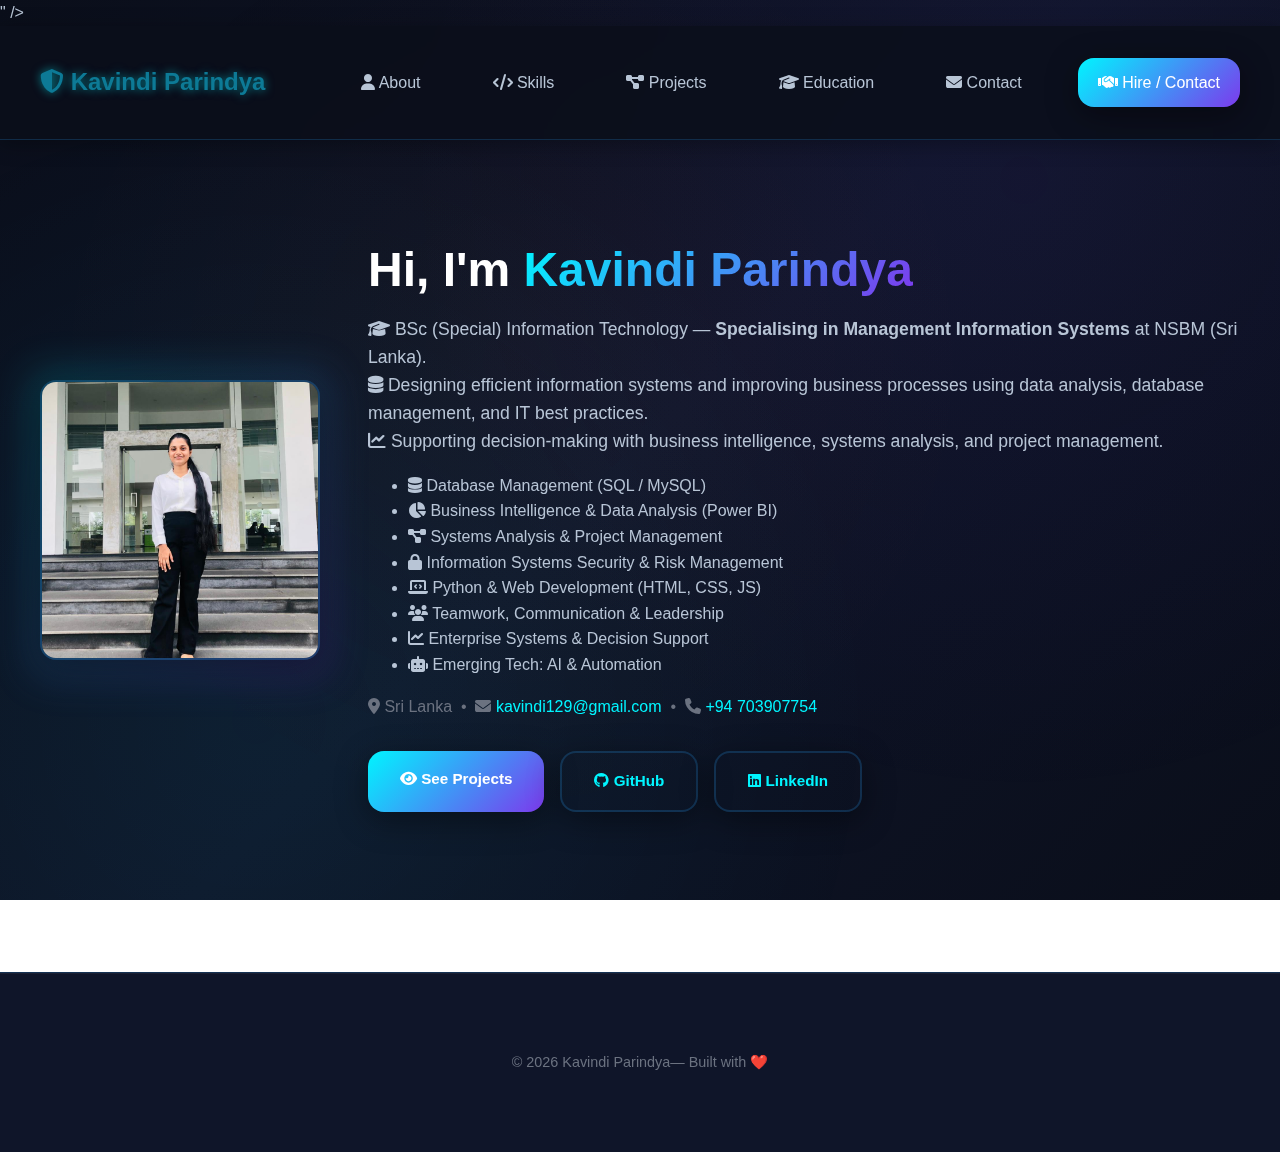
<file: index.html>
<!doctype html>
<html lang="en">
<head>
  <meta charset="utf-8" />
  <meta name="viewport" content="width=device-width,initial-scale=1" />
  <title>Kavindi Parindya</title>
  <meta name="description" content="Kavindi Parindya—  MIS undergraduate at NSBM focusing on database management, business intelligence, systems analysis, project management, and information systems security. Explore projects in Power BI dashboards, enterprise solutions, and data-driven decision making." />
" />
  <link rel="stylesheet" href="styles.css" />
  <link rel="icon" href="data:;base64,iVBORw0KGgo=">

  <!-- Open Graph / Twitter -->
  <meta property="og:title" content="Kavindi Parindya — & MIS Undergraduate | Data, Systems & Business Technology Portfolio">
  <meta property="og:description" content="Secure Share • Voice-Authenticated Login • Exam Proctoring Concept • Firebase • Kotlin • Offensive/Defensive Security">
  <meta property="og:type" content="website">
  <meta property="og:image" content="about.jpg">
  <meta name="twitter:card" content="summary_large_image">

  <!-- Font Awesome -->
  <link rel="preconnect" href="https://cdnjs.cloudflare.com" crossorigin>
  <link rel="stylesheet" href="https://cdnjs.cloudflare.com/ajax/libs/font-awesome/6.5.1/css/all.min.css">

  <!-- JSON-LD: Person -->
  <script type="application/ld+json">
  {
    "@context":"https://schema.org",
    "@type":"Person",
    "name":"Kavindi Parindya",
    "jobTitle":"MIS Student & Data, Systems & Business Technology Portfolio ",
    "email":"mailt:kavindi129@gmail.com",
    "telephone":"+94703907754",
    "image":"about.jpg",
    "alumniOf":{"@type":"CollegeOrUniversity","name":"NSBM Green Univercity"},
    "knowsAbout":["Management Information Systems","Database Management","Business Intelligence","Data Analysis","Systems Analysis & Design","Project Management"],
    "url":""
  }
  </script>
</head>
<body>
 

  <header class="site-header" role="banner">
    <div class="container header-inner">
      <a class="logo" href="#home" aria-label="Go to home">
        <i class="fas fa-shield-alt" aria-hidden="true"></i> <span>Kavindi Parindya</span>
      </a>

      <nav class="nav" id="nav" role="navigation" aria-label="Primary">
  <a href="about.html"><i class="fas fa-user" aria-hidden="true"></i> About</a>
  <a href="skills.html"><i class="fas fa-code" aria-hidden="true"></i> Skills</a>
  <a href="projects.html"><i class="fas fa-project-diagram" aria-hidden="true"></i> Projects</a>
  <a href="education.html"><i class="fas fa-graduation-cap" aria-hidden="true"></i> Education</a>
  <a href="contact.html"><i class="fas fa-envelope" aria-hidden="true"></i> Contact</a>
  <a class="cta" href="contact.html"><i class="fas fa-handshake" aria-hidden="true"></i> Hire / Contact</a>
      </nav>

      <button id="navToggle" class="nav-toggle" aria-label="Toggle navigation" aria-controls="nav" aria-expanded="false">☰</button>
    </div>
  </header>

  <main id="main">
    <!-- HERO -->
    <section id="home" class="hero">
      <div class="container hero-grid">
        <div class="hero-card">
          <img src="about.jpg" alt="Portrait of Kavindi Parindya" class="avatar" />
        </div>
        <div class="hero-copy">
          <h1>Hi, I'm <span class="accent">Kavindi Parindya</span></h1>
          <p class="lead">
            <p class="lead">
  <i class="fas fa-graduation-cap" aria-hidden="true"></i>
  BSc (Special) Information Technology — <strong>Specialising in Management Information Systems</strong> at NSBM (Sri Lanka).<br>
  <i class="fas fa-database" aria-hidden="true"></i>
  Designing efficient information systems and improving business processes using data analysis, database management, and IT best practices.<br>
  <i class="fas fa-chart-line" aria-hidden="true"></i>
  Supporting decision-making with business intelligence, systems analysis, and project management.
</p>


        <ul class="quick-stats" aria-label="Highlights">
  <li><i class="fas fa-database"></i> Database Management (SQL / MySQL)</li>
  <li><i class="fas fa-chart-pie"></i> Business Intelligence & Data Analysis (Power BI)</li>
  <li><i class="fas fa-project-diagram"></i> Systems Analysis & Project Management</li>
  <li><i class="fas fa-lock"></i> Information Systems Security & Risk Management</li>
  <li><i class="fas fa-laptop-code"></i> Python & Web Development (HTML, CSS, JS)</li>
  <li><i class="fas fa-users"></i> Teamwork, Communication & Leadership</li>
  <li><i class="fas fa-chart-line"></i> Enterprise Systems & Decision Support</li>
  <li><i class="fas fa-robot"></i> Emerging Tech: AI & Automation</li>
</ul>



          <p class="meta">
            <i class="fas fa-location-dot"></i> Sri Lanka
            &nbsp;•&nbsp; <i class="fas fa-envelope"></i> <a href="mailto:kavindi129@gmail.com">kavindi129@gmail.com</a>
            &nbsp;•&nbsp; <i class="fas fa-phone"></i> <a href="tel:+94703907754">+94 703907754</a>
          </p>

          <div class="hero-actions">
            <a class="btn" href="projects.html"><i class="fas fa-eye"></i> See Projects</a>
            <a class="btn ghost" href="https://github.com/kavindi129-ops" target="_blank" rel="noopener"><i class="fab fa-github"></i> GitHub</a>
            <a class="btn ghost" href="https://www.linkedin.com/in/kavindi-parindya-63988b34b/" target="_blank" rel="noopener"><i class="fab fa-linkedin"></i> LinkedIn</a>
          </div>
        </div>
      </div>
    </section>

   
  </main>

  <footer class="site-footer" role="contentinfo">
    <div class="container">
      <p>© <span id="year"></span> Kavindi Parindya— Built with ❤️</p>
    </div>
  </footer>

  <script>
    // Year
    document.getElementById('year').textContent = new Date().getFullYear();

    // Mobile nav toggle (accessible)
    const navToggle = document.getElementById('navToggle');
    const nav = document.getElementById('nav');
    navToggle.addEventListener('click', () => {
      const expanded = navToggle.getAttribute('aria-expanded') === 'true';
      navToggle.setAttribute('aria-expanded', String(!expanded));
      nav.classList.toggle('open');
    });

    // Smooth scroll for anchor links (optional)
    document.querySelectorAll('a[href^="#"]').forEach(a => {
      a.addEventListener('click', e => {
        const id = a.getAttribute('href');
        if (id.length > 1) {
          e.preventDefault();
          document.querySelector(id).scrollIntoView({ behavior: 'smooth', block: 'start' });
        }
      });
    });
  </script>
</body>
</html>
</file>
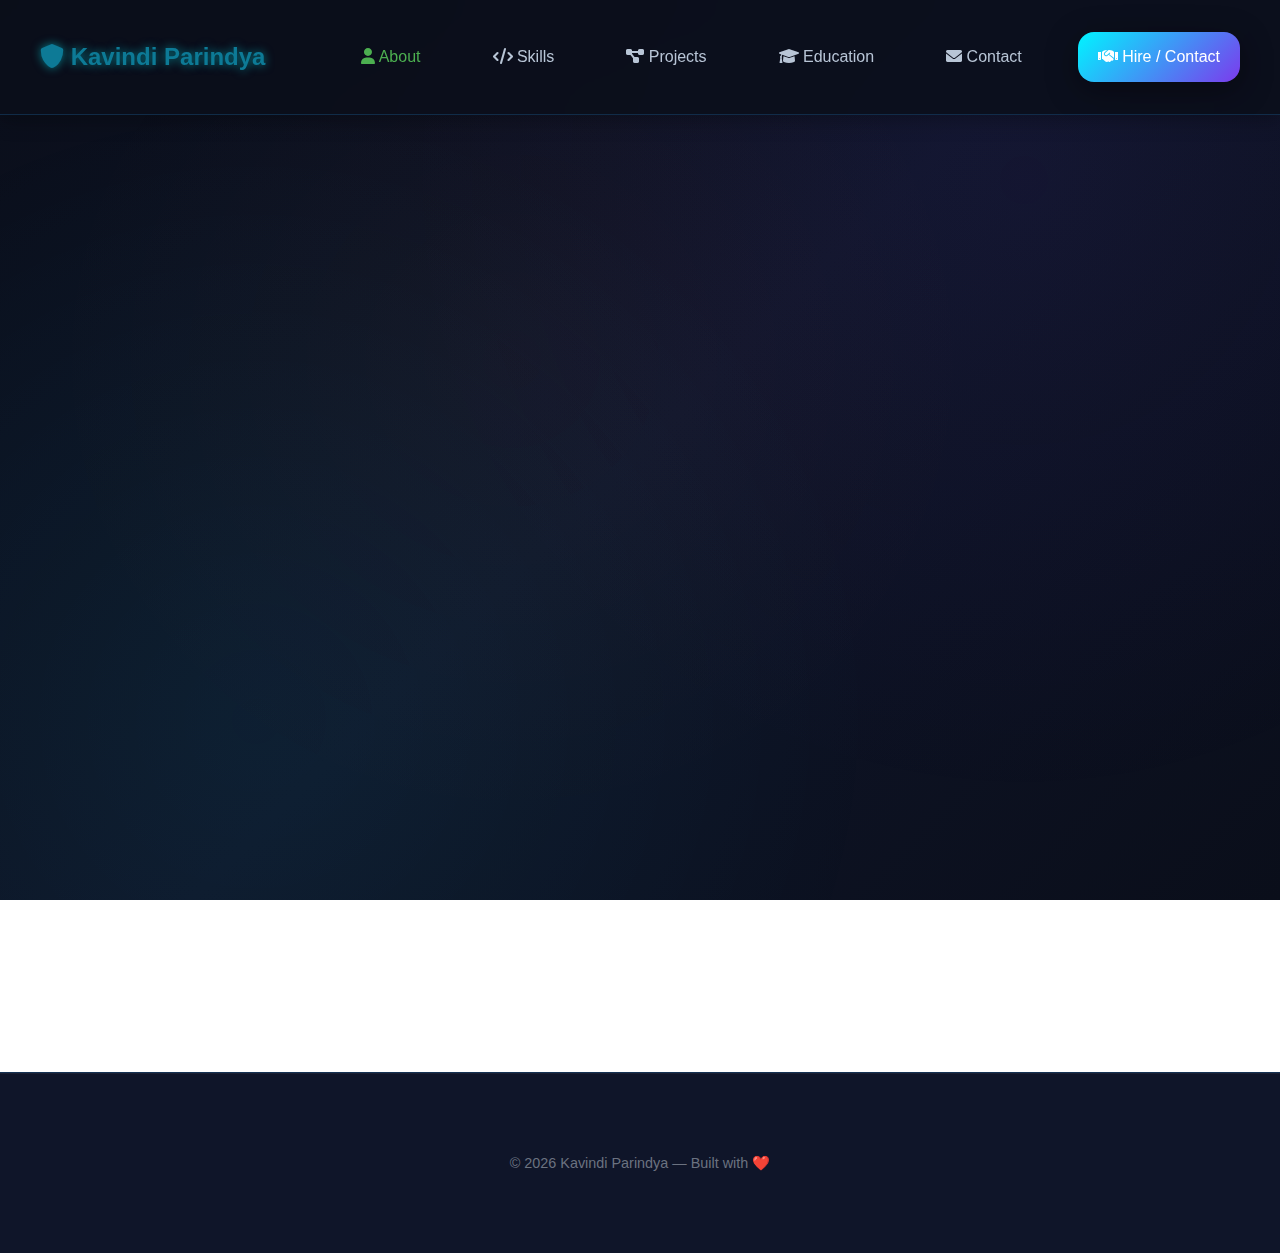
<file: about.html>
<!doctype html>
<html lang="en">
<head>
  <meta charset="utf-8" />
  <meta name="viewport" content="width=device-width,initial-scale=1" />
  <title>About - Kavindi Parindya</title>
  <meta name="description" content="About —Kavindi Parindya  | MIS Undergraduate | Data, Systems & Business Technology" />
  <link rel="stylesheet" href="styles.css" />
  <link rel="icon" href="data:;base64,iVBORw0KGgo=">
  <!-- Font Awesome for icons -->
  <link rel="stylesheet" href="https://cdnjs.cloudflare.com/ajax/libs/font-awesome/6.0.0/css/all.min.css" />
</head>
<body>
  <header class="site-header">
    <div class="container header-inner">
      <a class="logo" href="index.html"><i class="fas fa-shield-alt"></i> Kavindi Parindya</a>
      <nav class="nav" id="nav">
        <a href="about.html" class="active"><i class="fas fa-user"></i> About</a>
        <a href="skills.html"><i class="fas fa-code"></i> Skills</a>
        <a href="projects.html"><i class="fas fa-project-diagram"></i> Projects</a>
        <a href="education.html"><i class="fas fa-graduation-cap"></i> Education</a>
        <a href="contact.html"><i class="fas fa-envelope"></i> Contact</a>
        <a class="cta" href="contact.html"><i class="fas fa-handshake"></i> Hire / Contact</a>
      </nav>
      <button id="navToggle" class="nav-toggle" aria-label="Toggle navigation">☰</button>
    </div>
  </header>

  <main>
    <section id="about" class="section container about-section">
      <div class="about-portfolio-card">
        <div class="about-portfolio-image">
          <img src="about.jpg" alt="Kavindi Parindya" class="avatar" />
        </div>
        <div class="about-portfolio-info">
          <h1><i class="fas fa-user-shield accent"></i> <span class="accent">Kavindi Parindya</span></h1>
          <h2 class="subtitle">MIS Udergrauate</h2>
          <ul class="about-highlights">
            <li><i class="fas fa-graduation-cap"></i> BSc (Special) Managment information systems@ NSBM Green Univercity</li>
            <li><i class="fas fa-database"></i> Database Management & SQL</li>
            <li><i class="fas fa-chart-line"></i> Data Analysis & Business Intelligence</li>
            <li><i class="fas fa-network-wired"></i> Information Systems Security & Networking</li>
            <li><i class="fas fa-project-diagram"></i> Systems Analysis & Project Management</li>
            <li><i class="fas fa-users"></i> Teamwork, Leadership & Communication</li>
          </ul>
          <div class="about-description">
            <p>
               "A dedicated and detail-oriented person with strong technical knowledge and a positive attitude toward teamwork"
            </p>
            <p>
              <strong>Let's connect:</strong> <a href="mailto:kavindi129@gmail.com" class="accent"><i class="fas fa-envelope"></i> Email</a> &nbsp;|&nbsp; <a href="contact.html" class="btn-primary"><i class="fas fa-handshake"></i> Get In Touch</a>
            </p>
          </div>
        </div>
      </div>
    </section>
  </main>

  <footer class="site-footer">
    <div class="container">
      <p>© <span id="year"></span> Kavindi Parindya — Built with ❤️</p>
    </div>
  </footer>

  <script src="script.js"></script>
</body>
</html>
</file>
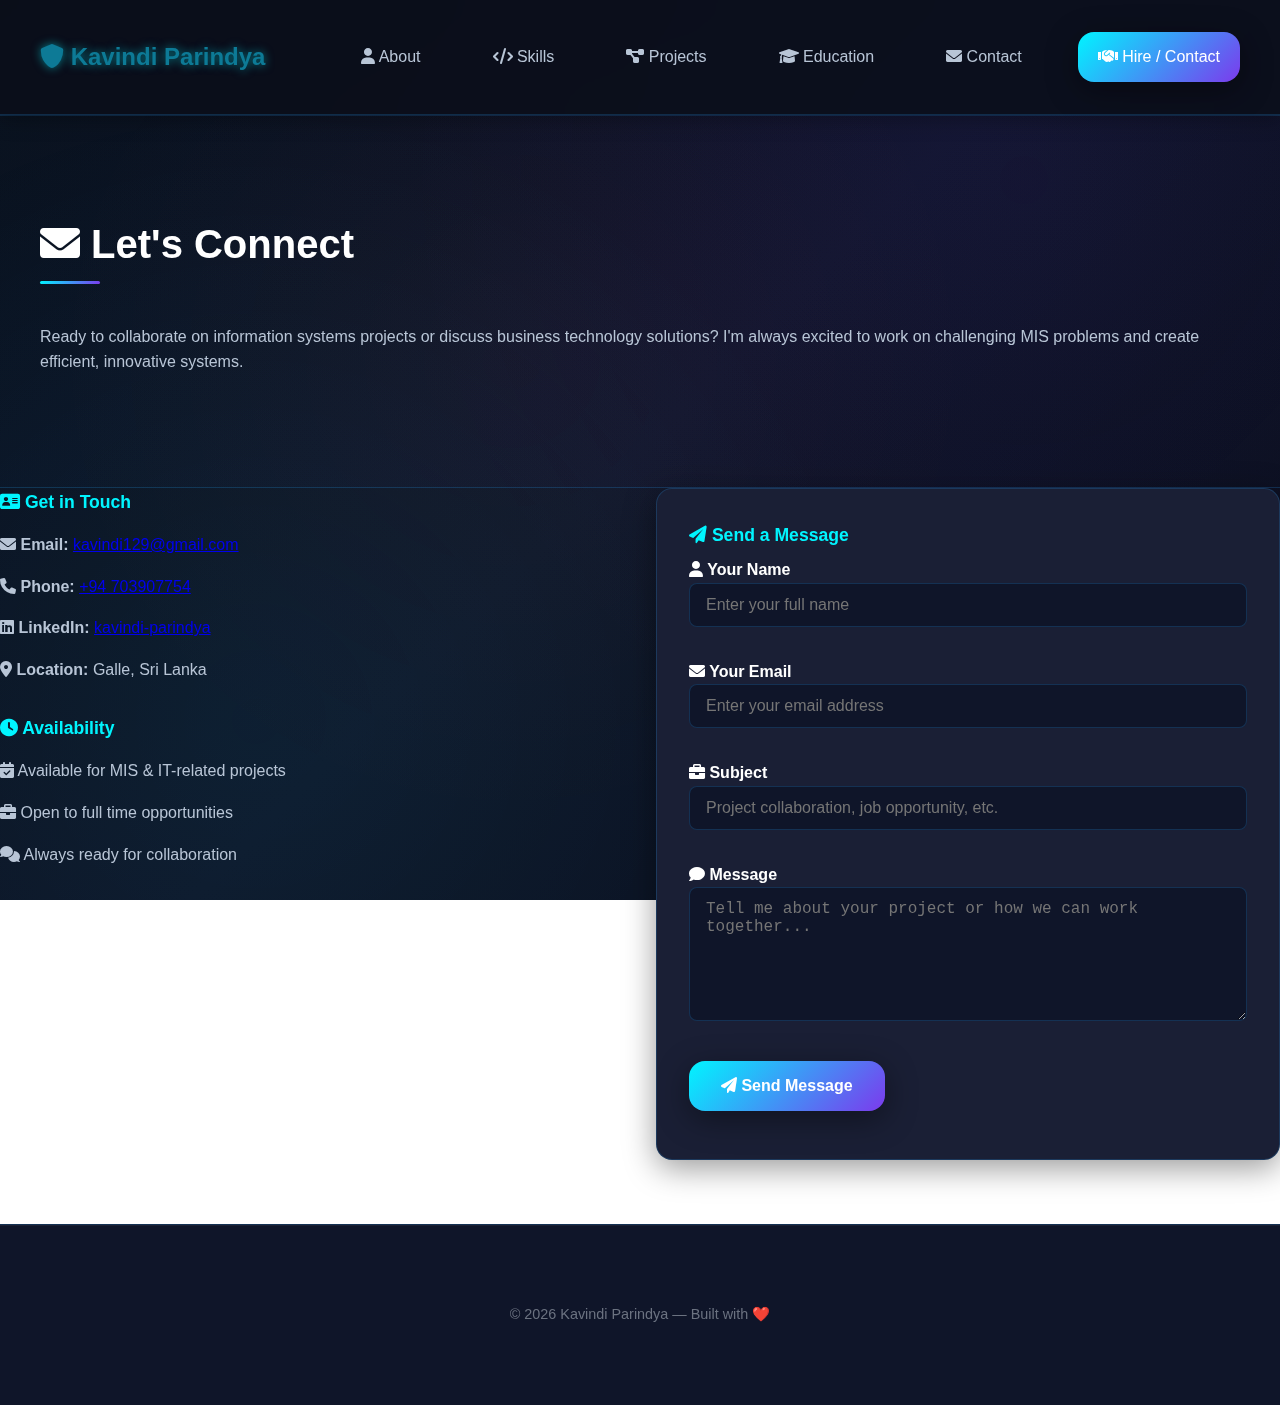
<file: contact.html>
<!doctype html>
<html lang="en">
<head>
  <meta charset="utf-8" />
  <meta name="viewport" content="width=device-width,initial-scale=1" />
  <title>Contact - Kavindi Parindya</title>
  <meta name="description" content="Contact —  Kavindi Parindya | MIS Undergraduate | Data, Systems & Business Technology" />
  <link rel="stylesheet" href="styles.css" />
  <link rel="icon" href="data:;base64,iVBORw0KGgo=">
  <!-- Font Awesome for icons -->
  <link rel="stylesheet" href="https://cdnjs.cloudflare.com/ajax/libs/font-awesome/6.0.0/css/all.min.css">
</head>
<body>
  <header class="site-header">
    <div class="container header-inner">
      <a class="logo" href="index.html"><i class="fas fa-shield-alt"></i> Kavindi Parindya</a>
      <nav class="nav" id="nav">
        <a href="about.html"><i class="fas fa-user"></i> About</a>
        <a href="skills.html"><i class="fas fa-code"></i> Skills</a>
        <a href="projects.html"><i class="fas fa-project-diagram"></i> Projects</a>
        <a href="education.html"><i class="fas fa-graduation-cap"></i> Education</a>
        <a href="contact.html"><i class="fas fa-envelope"></i> Contact</a>
        <a class="cta" href="contact.html"><i class="fas fa-handshake"></i> Hire / Contact</a>
      </nav>

      <button id="navToggle" class="nav-toggle" aria-label="Toggle navigation">☰</button>
    </div>
  </header>

  <main>
    <!-- CONTACT -->
    <section id="contact" class="section alt">
  <div class="container">
    <h2><i class="fas fa-envelope"></i> Let's Connect</h2>
    <p>Ready to collaborate on information systems projects or discuss business technology solutions? I'm always excited to work on challenging MIS problems and create efficient, innovative systems.</p>
  </div>
</section>

     <div class="contact-grid">
          <div class="contact-card">
            <h4><i class="fas fa-address-card"></i> Get in Touch</h4>
            <p><i class="fas fa-envelope"></i> <strong>Email:</strong> <a href="mailto:kavindi129@gmail.com">kavindi129@gmail.com</a></p>
            <p><i class="fas fa-phone"></i> <strong>Phone:</strong> <a href="tel:+94703907754">+94 703907754</a></p>
            <p><i class="fab fa-linkedin"></i> <strong>LinkedIn:</strong> <a href="https://www.linkedin.com/in/kavindi-parindya-63988b34b/" target="_blank">kavindi-parindya</a></p>
            <p><i class="fas fa-map-marker-alt"></i> <strong>Location:</strong> Galle, Sri Lanka</p>
            

            
            <div style="margin-top: 2rem;">
              <h4><i class="fas fa-clock"></i> Availability</h4>
              <p><i class="fas fa-calendar-check"></i> Available for MIS & IT-related projects</p>
              <p><i class="fas fa-briefcase"></i> Open to full time opportunities</p>
              <p><i class="fas fa-comments"></i> Always ready for collaboration</p>
            </div>
          </div>

          <form id="contactForm" class="contact-form" onsubmit="return handleForm(event)">
            <h4><i class="fas fa-paper-plane"></i> Send a Message</h4>
            <label>
              <i class="fas fa-user"></i> Your Name
              <input type="text" name="name" placeholder="Enter your full name" required />
            </label>
            <label>
              <i class="fas fa-envelope"></i> Your Email
              <input type="email" name="email" placeholder="Enter your email address" required />
            </label>
            <label>
              <i class="fas fa-briefcase"></i> Subject
              <input type="text" name="subject" placeholder="Project collaboration, job opportunity, etc." />
            </label>
            <label>
              <i class="fas fa-comment"></i> Message
              <textarea name="message" rows="6" placeholder="Tell me about your project or how we can work together..." required></textarea>
            </label>
            <button class="btn" type="submit">
              <i class="fas fa-paper-plane"></i> Send Message
            </button>
            <p class="form-note" id="formNote" aria-live="polite"></p>
          </form>
        </div>
      </div>
    </section>
  </main>

  <footer class="site-footer">
    <div class="container">
      <p>© <span id="year"></span> Kavindi Parindya — Built with ❤️</p>
    </div>
  </footer>

  <script src="script.js"></script>
</body>
</html>
</file>
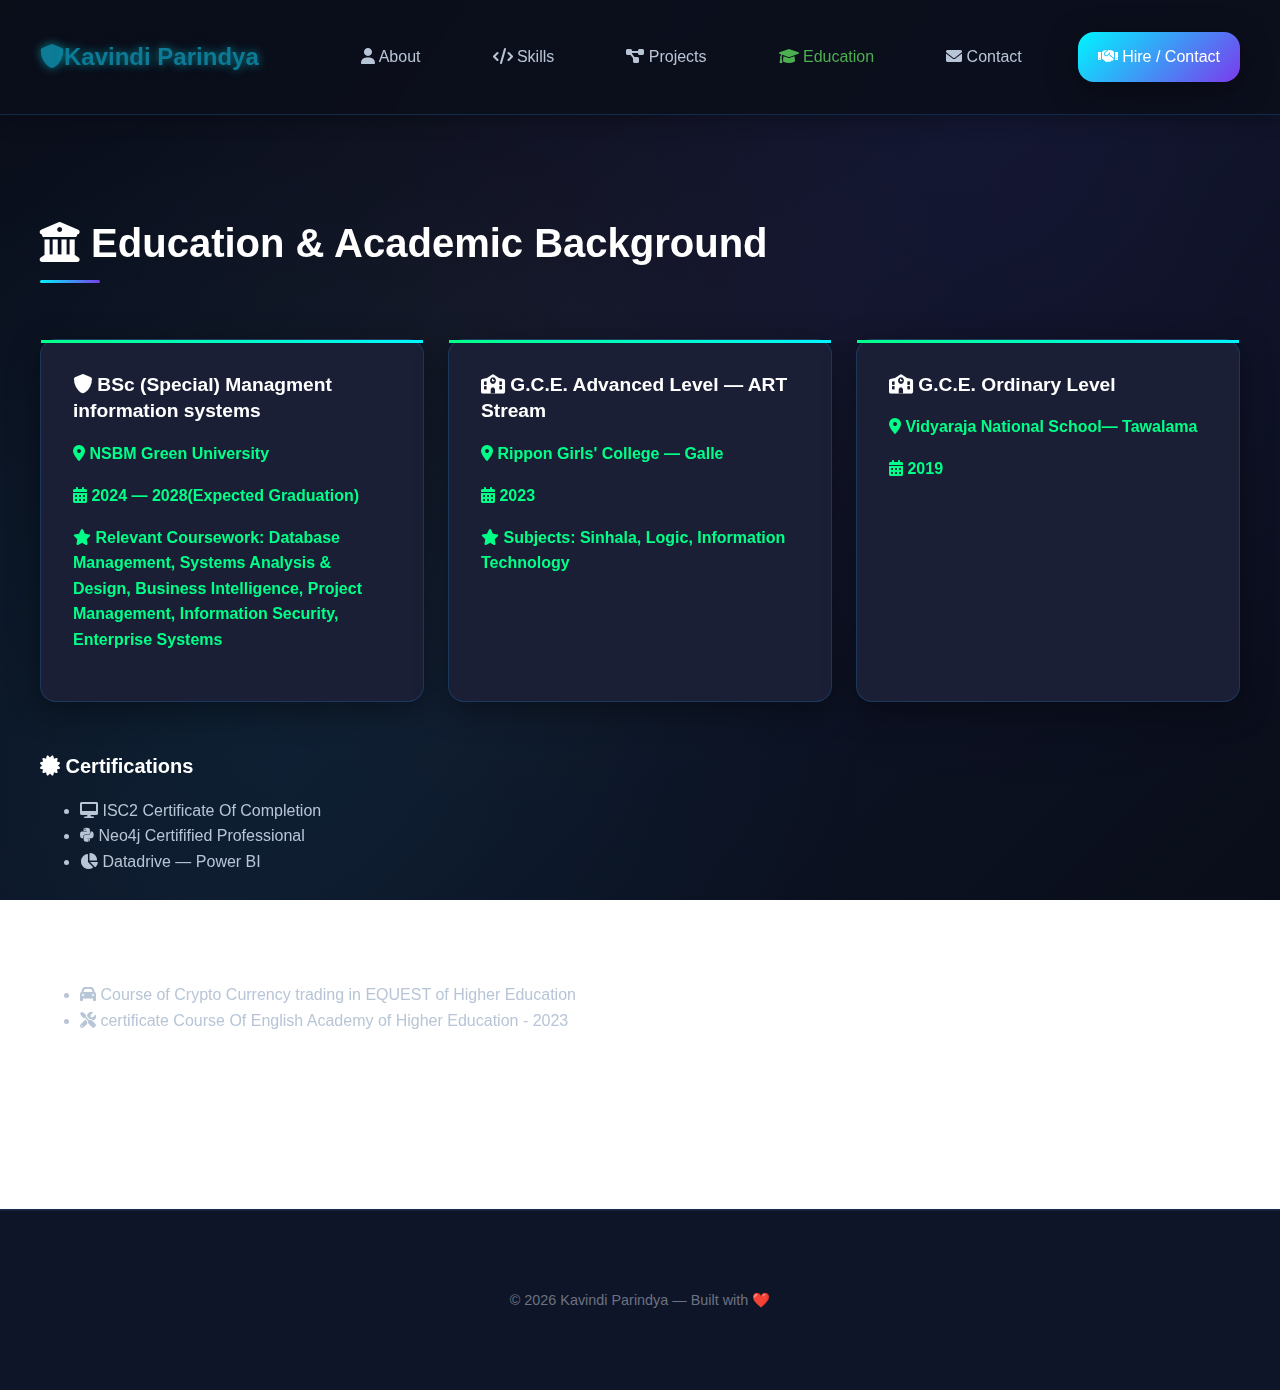
<file: education.html>
<!doctype html>
<html lang="en">
<head>
  <meta charset="utf-8" />
  <meta name="viewport" content="width=device-width,initial-scale=1" />
  <title>Education - Kavindi Parindya </title>
  <meta name="description" content="Education — Kavindi Parindya | MIS Undergraduate | Data, Systems & Business Technology" />
  <link rel="stylesheet" href="styles.css" />
  <link rel="icon" href="data:;base64,iVBORw0KGgo=">
  <!-- Font Awesome for icons -->
  <link rel="stylesheet" href="https://cdnjs.cloudflare.com/ajax/libs/font-awesome/6.0.0/css/all.min.css">
</head>
<body>
  <header class="site-header">
    <div class="container header-inner">
      <a class="logo" href="index.html"><i class="fas fa-shield-alt"></i>Kavindi Parindya </a>
      <nav class="nav" id="nav">
        <a href="about.html"><i class="fas fa-user"></i> About</a>
        <a href="skills.html"><i class="fas fa-code"></i> Skills</a>
        <a href="projects.html"><i class="fas fa-project-diagram"></i> Projects</a>
        <a href="education.html" class="active"><i class="fas fa-graduation-cap"></i> Education</a>
        <a href="contact.html"><i class="fas fa-envelope"></i> Contact</a>
        <a class="cta" href="contact.html"><i class="fas fa-handshake"></i> Hire / Contact</a>
      </nav>
      <button id="navToggle" class="nav-toggle" aria-label="Toggle navigation">☰</button>
    </div>
  </header>

  <main>
    <!-- EDUCATION -->
    <section id="education" class="section">
      <div class="container">
        <h2><i class="fas fa-university"></i> Education & Academic Background</h2>

        <div class="edu-grid">
          <div class="edu">
            <h4><i class="fas fa-shield-alt"></i> BSc (Special) Managment information systems</h4>
            <p><i class="fas fa-map-marker-alt"></i> NSBM Green University</p>
            <p><i class="fas fa-calendar-alt"></i> 2024 — 2028(Expected Graduation)</p>
            <p><i class="fas fa-star"></i> <strong>Relevant Coursework:</strong> Database Management, Systems Analysis & Design, Business Intelligence, Project Management, Information Security, Enterprise Systems</p>

          </div>

          <div class="edu">
            <h4><i class="fas fa-school"></i> G.C.E. Advanced Level — ART Stream</h4>
            <p><i class="fas fa-map-marker-alt"></i> Rippon Girls' College — Galle </p>
            <p><i class="fas fa-calendar-alt"></i> 2023</p>
            <p><i class="fas fa-star"></i> <strong>Subjects:</strong> Sinhala, Logic, Information Technology</p>
          </div>

          <div class="edu">
            <h4><i class="fas fa-school"></i> G.C.E. Ordinary Level</h4>
            <p><i class="fas fa-map-marker-alt"></i> Vidyaraja National School— Tawalama</p>
            <p><i class="fas fa-calendar-alt"></i> 2019</p>
          </div>
        </div>

        <!-- Certifications moved here -->
        <div style="margin-top: 3rem;">
          <h3><i class="fas fa-certificate"></i> Certifications</h3>
          <ul>
            <li><i class="fas fa-desktop"></i> ISC2 Certificate Of Completion</li>
            <li><i class="fab fa-python"></i> Neo4j Certifified Professional </li>
            <li><i class="fas fa-chart-pie"></i> Datadrive — Power BI</li>
            
            </li>
          </ul>
        </div>

        <div style="margin-top: 3rem;">
          <h3><i class="fas fa-award"></i> Additional Achievements</h3>
          <div class="grid-2">
            <div>
              <ul>
                <li><i class="fas fa-car"></i> Course of Crypto Currency trading in EQUEST of Higher Education </li>
                <li><i class="fas fa-tools"></i> certificate Course Of English Academy of Higher Education - 2023</li>
              </ul>
            </div>
            <div>
           
            </div>
          </div>
        </div>

      </div>
    </section>
  </main>

  <footer class="site-footer">
    <div class="container">
      <p>© <span id="year"></span> Kavindi Parindya  — Built with ❤️</p>
    </div>
  </footer>

  <script src="script.js"></script>
</body>
</html>
</file>
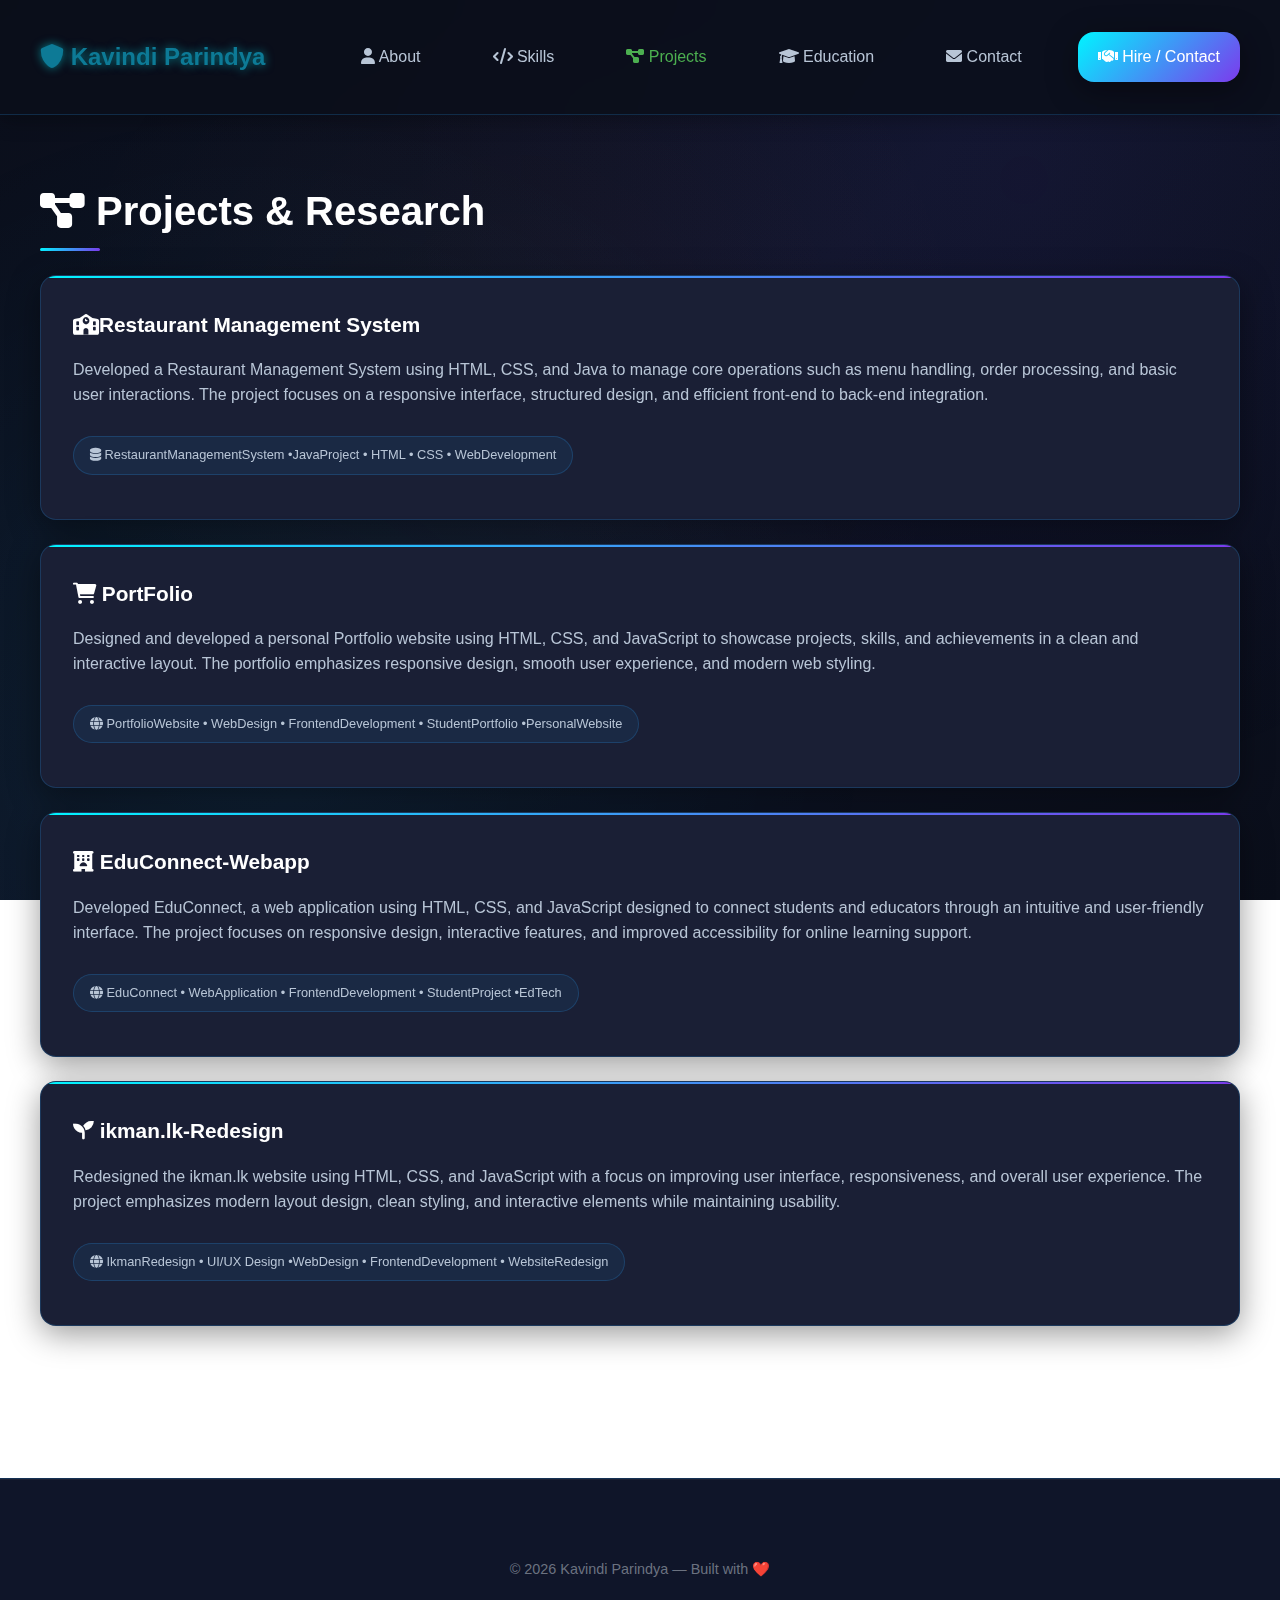
<file: projects.html>
<!doctype html>
<html lang="en">
<head>
  <meta charset="utf-8" />
  <meta name="viewport" content="width=device-width,initial-scale=1" />
  <title>Projects -Kavindi Parindya— Portfolio</title>
  <meta name="description" content="Projects — KavindiParindya |  Data, Systems & Business Technology" />
  <link rel="stylesheet" href="styles.css" />
  <link rel="icon" href="data:;base64,iVBORw0KGgo=">
  <!-- Font Awesome for icons -->
  <link rel="stylesheet" href="https://cdnjs.cloudflare.com/ajax/libs/font-awesome/6.0.0/css/all.min.css">
</head>
<body>
  <header class="site-header">
    <div class="container header-inner">
      <a class="logo" href="index.html"><i class="fas fa-shield-alt"></i> Kavindi Parindya </a>
      <nav class="nav" id="nav">
        <a href="about.html"><i class="fas fa-user"></i> About</a>
        <a href="skills.html"><i class="fas fa-code"></i> Skills</a>
        <a href="projects.html" class="active"><i class="fas fa-project-diagram"></i> Projects</a>
        <a href="education.html"><i class="fas fa-graduation-cap"></i> Education</a>
        <a href="contact.html"><i class="fas fa-envelope"></i> Contact</a>
        <a class="cta" href="contact.html"><i class="fas fa-handshake"></i> Hire / Contact</a>
      </nav>

      <button id="navToggle" class="nav-toggle" aria-label="Toggle navigation">☰</button>
    </div>
  </header>

  <main>
    <!-- PROJECTS -->
    <section id="projects" class="section container">
      <h2><i class="fas fa-project-diagram"></i> Projects & Research</h2>

      <article class="project">
  <h3><i class="fas fa-school"></i>Restaurant Management System</h3>
  <p>Developed a Restaurant Management System using HTML, CSS, and Java to manage core operations such as menu handling, order processing, and basic user interactions. The project focuses on a responsive interface, structured design, and efficient front-end to back-end integration.</p>
  <p class="tags"><i class="fas fa-database"></i> RestaurantManagementSystem •JavaProject • HTML • CSS • WebDevelopment </p>
</article>


      <article class="project">
  <h3><i class="fas fa-shopping-cart"></i> PortFolio</h3>
  <p>Designed and developed a personal Portfolio website using HTML, CSS, and JavaScript to showcase projects, skills, and achievements in a clean and interactive layout. The portfolio emphasizes responsive design, smooth user experience, and modern web styling.</p>
  <p class="tags"><i class="fas fa-globe"></i> PortfolioWebsite • WebDesign • FrontendDevelopment • StudentPortfolio •PersonalWebsite</p>
</article>

<article class="project">
  <h3><i class="fas fa-hotel"></i> EduConnect-Webapp</h3>
  <p>Developed EduConnect, a web application using HTML, CSS, and JavaScript designed to connect students and educators through an intuitive and user-friendly interface. The project focuses on responsive design, interactive features, and improved accessibility for online learning support.</p>
  <p class="tags"><i class="fas fa-globe"></i> EduConnect • WebApplication • FrontendDevelopment • StudentProject •EdTech  </p>
</article>

<article class="project">
  <h3><i class="fas fa-seedling"></i> ikman.lk-Redesign</h3>
  <p>Redesigned the ikman.lk website using HTML, CSS, and JavaScript with a focus on improving user interface, responsiveness, and overall user experience. The project emphasizes modern layout design, clean styling, and interactive elements while maintaining usability.</p>
  <p class="tags"><i class="fas fa-globe"></i> IkmanRedesign • UI/UX Design •WebDesign • FrontendDevelopment • WebsiteRedesign</p>
</article>

      

    </section>
  </main>

  <footer class="site-footer">
    <div class="container">
      <p>© <span id="year"></span> Kavindi Parindya  — Built with ❤️</p>
    </div>
  </footer>

  <script src="script.js"></script>
</body>
</html>
</file>
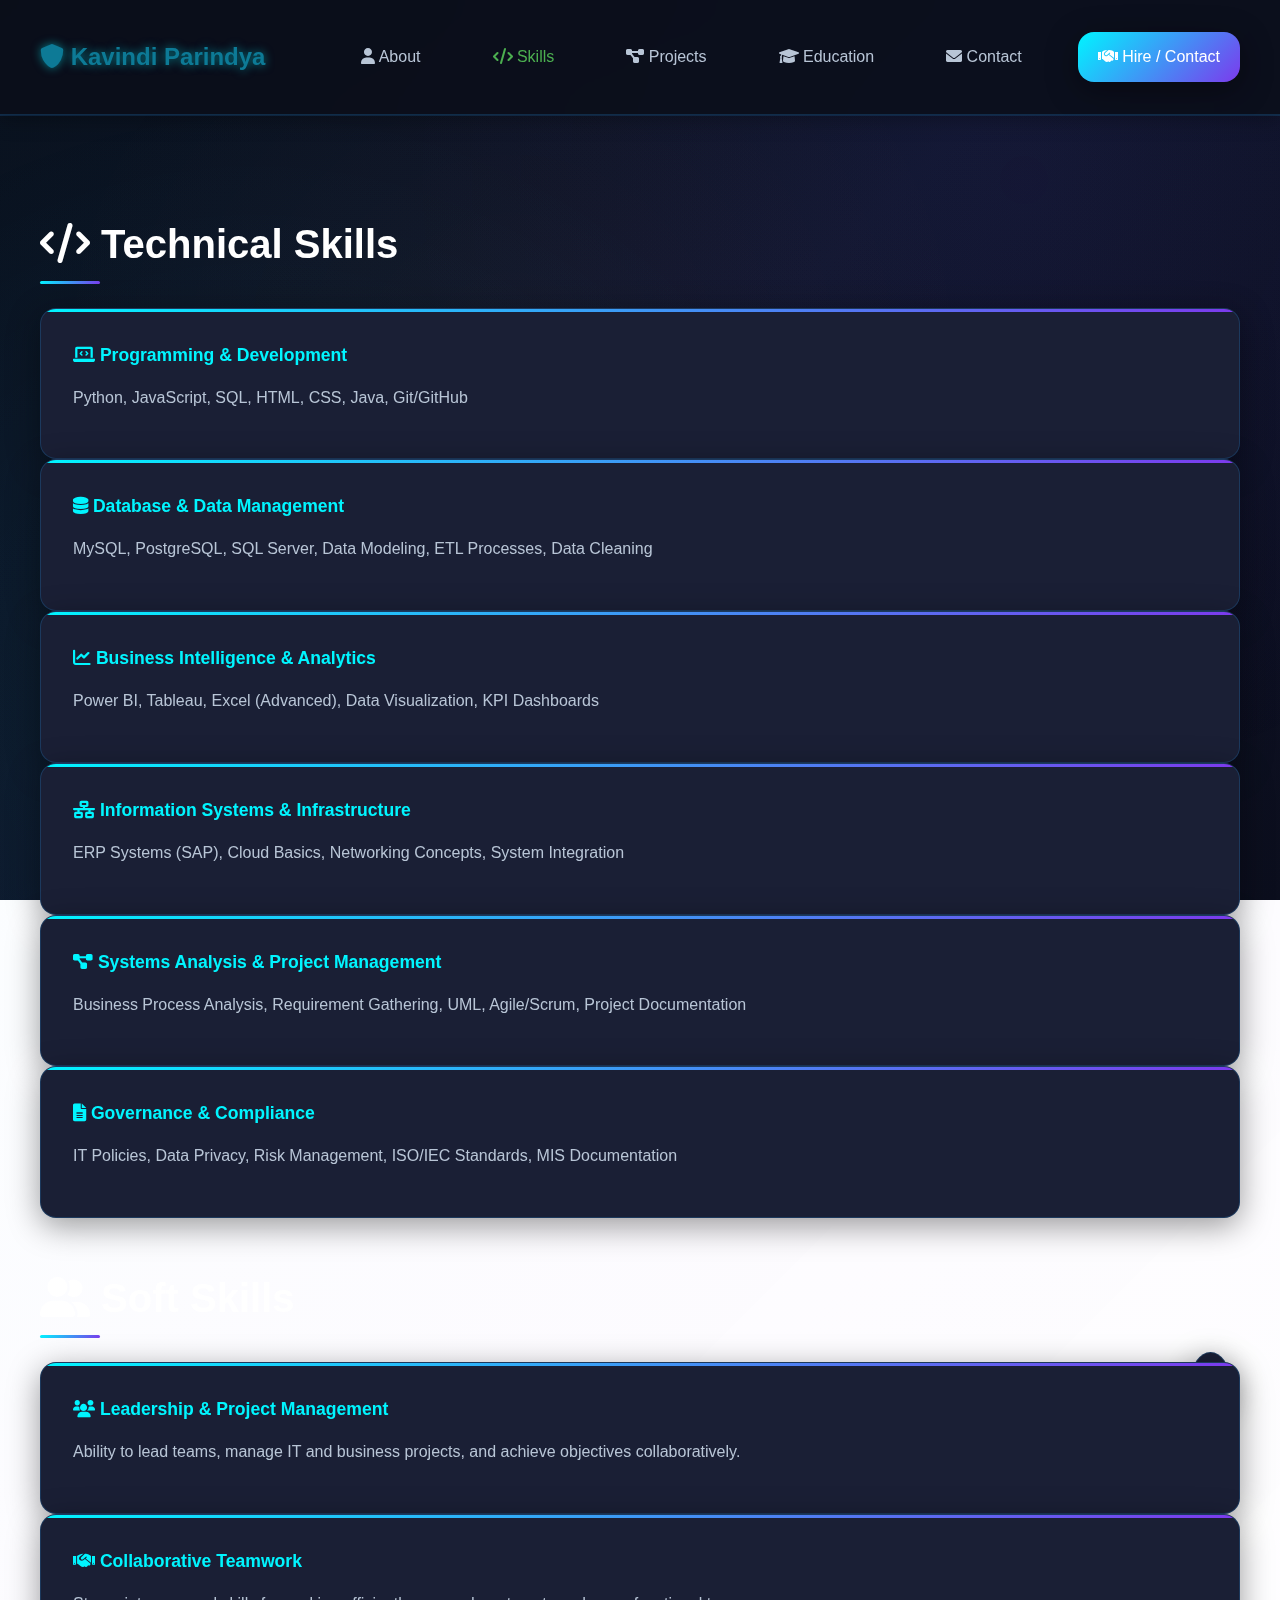
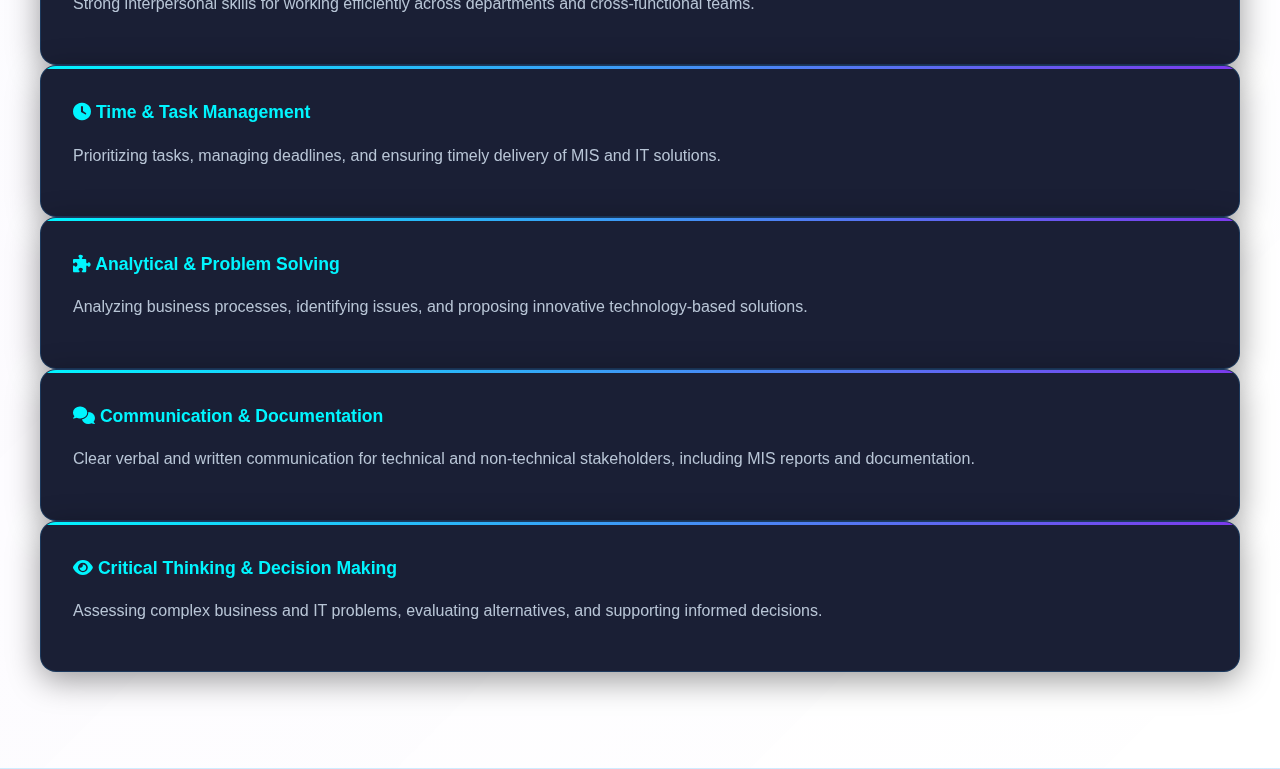
<file: skills.html>
<!doctype html>
<html lang="en">
<head>
  <meta charset="utf-8" />
  <meta name="viewport" content="width=device-width,initial-scale=1" />
  <title>Skills -Kavindi Parindya — Portfolio</title>
  <meta name="description" content="Skills — Kavindi Parindya |  Data, Systems & Business Technology" />
  <link rel="stylesheet" href="styles.css" />
  <link rel="icon" href="data:;base64,iVBORw0KGgo=">
  <!-- Font Awesome for icons -->
  <link rel="stylesheet" href="https://cdnjs.cloudflare.com/ajax/libs/font-awesome/6.0.0/css/all.min.css">
</head>
<body>
  <header class="site-header">
    <div class="container header-inner">
      <a class="logo" href="index.html"><i class="fas fa-shield-alt"></i> Kavindi Parindya</a>
      <nav class="nav" id="nav">
        <a href="about.html"><i class="fas fa-user"></i> About</a>
        <a href="skills.html" class="active"><i class="fas fa-code"></i> Skills</a>
        <a href="projects.html"><i class="fas fa-project-diagram"></i> Projects</a>
        <a href="education.html"><i class="fas fa-graduation-cap"></i> Education</a>
        <a href="contact.html"><i class="fas fa-envelope"></i> Contact</a>
        <a class="cta" href="contact.html"><i class="fas fa-handshake"></i> Hire / Contact</a>
      </nav>
      <button id="navToggle" class="nav-toggle" aria-label="Toggle navigation">☰</button>
    </div>
  </header>

  <main>
    <!-- SKILLS -->
    <section id="skills" class="section alt">
      <div class="container">
        <h2><i class="fas fa-code"></i> Technical Skills</h2>
        <div class="skills-grid">
          <div class="skill">
            <h4><i class="fas fa-laptop-code"></i> Programming & Development</h4>
            <p>Python,  JavaScript, SQL, HTML, CSS, Java, Git/GitHub</p>
          </div>
          <div class="skill">
  <h4><i class="fas fa-database"></i> Database & Data Management</h4>
  <p>MySQL, PostgreSQL, SQL Server, Data Modeling, ETL Processes, Data Cleaning</p>
</div>
<div class="skill">
  <h4><i class="fas fa-chart-line"></i> Business Intelligence & Analytics</h4>
  <p>Power BI, Tableau, Excel (Advanced), Data Visualization, KPI Dashboards</p>
</div>
<div class="skill">
  <h4><i class="fas fa-network-wired"></i> Information Systems & Infrastructure</h4>
  <p>ERP Systems (SAP), Cloud Basics, Networking Concepts, System Integration</p>
</div>
<div class="skill">
  <h4><i class="fas fa-project-diagram"></i> Systems Analysis & Project Management</h4>
  <p>Business Process Analysis, Requirement Gathering, UML, Agile/Scrum, Project Documentation</p>
</div>
<div class="skill">
  <h4><i class="fas fa-file-alt"></i> Governance & Compliance</h4>
  <p>IT Policies, Data Privacy, Risk Management, ISO/IEC Standards, MIS Documentation</p>
</div>


      <!-- Soft Skills -->
<h2 style="margin-top:3rem;"><i class="fas fa-user-friends"></i> Soft Skills</h2>
<div class="skills-grid ticked"> <!-- Added 'ticked' class -->
  <div class="skill">
    <h4><i class="fas fa-users"></i> Leadership & Project Management</h4>
    <p>Ability to lead teams, manage IT and business projects, and achieve objectives collaboratively.</p>
  </div>
  <div class="skill">
    <h4><i class="fas fa-handshake"></i> Collaborative Teamwork</h4>
    <p>Strong interpersonal skills for working efficiently across departments and cross-functional teams.</p>
  </div>
  <div class="skill">
    <h4><i class="fas fa-clock"></i> Time & Task Management</h4>
    <p>Prioritizing tasks, managing deadlines, and ensuring timely delivery of MIS and IT solutions.</p>
  </div>
  <div class="skill">
    <h4><i class="fas fa-puzzle-piece"></i> Analytical & Problem Solving</h4>
    <p>Analyzing business processes, identifying issues, and proposing innovative technology-based solutions.</p>
  </div>
  <div class="skill">
    <h4><i class="fas fa-comments"></i> Communication & Documentation</h4>
    <p>Clear verbal and written communication for technical and non-technical stakeholders, including MIS reports and documentation.</p>
  </div>
  <div class="skill">
    <h4><i class="fas fa-eye"></i> Critical Thinking & Decision Making</h4>
    <p>Assessing complex business and IT problems, evaluating alternatives, and supporting informed decisions.</p>
  </div>
</div>
</file>
<file: styles.css>
/* General resets */
body {
  font-family: 'Segoe UI', Tahoma, Geneva, Verdana, sans-serif;
  line-height: 1.6;
  color: #333;
  background-color: #f9f9f9;
  margin: 0;
  padding: 0;
}

/* Consistent background for certificate page */
body.certificate-bg {
  background: #0a0e1a !important;
  color: #fff;
}

.certificate-main {
  width: 100%;
  max-width: 500px;
  margin: 0 auto;
  padding: 1rem;
  display: flex;
  flex-direction: column;
  align-items: center;
  justify-content: center;
  min-height: 100vh;
}

.certificate-main figure {
  margin: 0;
  text-align: center;
}

.certificate-main img {
  max-width: 100%;
  width: 100%;
  border-radius: 16px;
  box-shadow: 0 4px 32px rgba(39,166,255,0.18);
  border: 2px solid #27a6ff;
}

.certificate-main figcaption {
  margin-top: 1rem;
  font-size: 1.1rem;
  color: #27a6ff;
  font-weight: 600;
}

@media (max-width: 600px) {
  .certificate-main {
    max-width: 98vw;
    padding: 0.5rem;
  }
  .certificate-main img {
    border-radius: 10px;
  }
  .certificate-main figcaption {
    font-size: 1rem;
  }
}

.container {
  max-width: 900px;
  margin: 0 auto;
  padding: 2rem 1rem;
}

/* Header */
.site-header {
  background-color: #1a1a1a;
  color: white;
  padding: 1rem 0;
  position: sticky;
  top: 0;
  z-index: 100;
}

.site-header .logo {
  font-weight: 700;
  font-size: 1.5rem;
  color: #0d7a96;
  text-decoration: none;
}

.nav a {
  color: #ddd;
  margin-left: 1.5rem;
  text-decoration: none;
  font-weight: 600;
  transition: color 0.3s ease;
}

.nav a:hover,
.nav a.active {
  color: #4caf50;
}

.cta {
  background-color: #4caf50;
  padding: 0.4rem 0.8rem;
  border-radius: 4px;
  font-weight: 700;
  color: white !important;
}

.cta:hover {
  background-color: #45a049;
}

/* About section */
/* About section */
.about-section {
  background: rgba(255, 255, 255, 0.05);
  border-radius: 12px;
  box-shadow: 0 8px 16px rgba(0,0,0,0.1);
  padding: 3rem;
  margin-top: 3rem;

  /* Animation: slide down from header */
  transform: translateY(-150px); /* start above header */
  opacity: 0;
  animation: dropFromHeader 1s ease-out forwards;
}

@keyframes dropFromHeader {
  0% {
    transform: translateY(-150px);
    opacity: 0;
  }
  100% {
    transform: translateY(0);
    opacity: 1;
  }
}

.about-wrapper {
  display: flex;
  gap: 3rem;
  align-items: center;
  flex-wrap: wrap;
}

.about-image img {
  width: 280px;
  border-radius: 20px;
  object-fit: cover;
  box-shadow: 0 8px 15px rgba(0,0,0,0.15);
  transition: transform 0.3s ease;
}

.about-image img:hover {
  transform: scale(1.05);
}

.about-content {
  flex: 1;
  min-width: 280px;
}

.about-content h1 {
  font-size: 2.4rem;
  margin-bottom: 1rem;
  color: #eeeaea;
}

.highlight {
  color: #4caf50;
  font-weight: 700;
}

.about-content p {
  font-size: 1.1rem;
  margin-bottom: 1rem;
  color: #dad0d0;
}

.btn-primary {
  display: inline-block;
  background-color: #4caf50;
  color: white;
  font-weight: 600;
  padding: 0.6rem 1.2rem;
  border-radius: 6px;
  text-decoration: none;
  transition: background-color 0.3s ease;
}

.btn-primary:hover {
  background-color: #45a049;
}

/* Footer */
.site-footer {
  background-color: #1a1a1a;
  color: #aaa;
  text-align: center;
  padding: 1rem 0;
  margin-top: 4rem;
  font-size: 0.9rem;
}

/* Responsive */
@media (max-width: 768px) {
  .about-wrapper {
    flex-direction: column;
    text-align: center;
  }

  .about-image img {
    width: 220px;
    margin: 0 auto;
  }
}

/* ----------------------------------- */
/* Professional Cybersecurity Portfolio Styles */
/* ----------------------------------- */

:root {
  /* Dark cybersecurity color palette */
  --bg: #0a0e1a;
  --bg-secondary: #0f1529;
  --card: #1a1f35;
  --card-hover: #252b47;
  --glass: rgba(39, 166, 255, 0.08);
  --glass-border: rgba(39, 166, 255, 0.2);

  /* Cybersecurity accent colors */
  --accent-primary: #00f5ff;     /* Cyan */
  --accent-secondary: #7c3aed;   /* Purple */
  --accent-warning: #ff6b35;     /* Orange */
  --accent-success: #00ff88;     /* Green */
  --accent-gradient: linear-gradient(135deg, #00f5ff, #7c3aed);

  /* Text colors */
  --text-primary: #ffffff;
  --text-secondary: #b8c5d6;
  --text-muted: #6b7280;

  /* Effects */
  --shadow-glow: 0 0 20px rgba(0, 245, 255, 0.3);
  --shadow-card: 0 8px 32px rgba(0, 0, 0, 0.4);
  --radius: 16px;
  --radius-small: 8px;
  --container: 1200px;
  --gap: 1.5rem;

  /* Typography */
  font-family: 'Inter', 'SF Pro Display', ui-sans-serif, system-ui, -apple-system, "Segoe UI", Roboto, "Helvetica Neue", Arial;
  color: var(--text-secondary);
  line-height: 1.6;
}

/* Reset & Global Styles */
*, *::before, *::after {
  box-sizing: border-box;
}

html, body {
  height: 100%;
  margin: 0;
  padding: 0;
}

body {
  background: linear-gradient(135deg, var(--bg) 0%, var(--bg-secondary) 50%, #0a0e1a 100%);
  background-attachment: fixed;
  font-size: 16px;
  -webkit-font-smoothing: antialiased;
  -moz-osx-font-smoothing: grayscale;
  color: var(--text-secondary);
  position: relative;
  overflow-x: hidden;
}

/* Animated background pattern */
body::before {
  content: '';
  position: fixed;
  top: 0;
  left: 0;
  width: 100%;
  height: 100%;
  background-image:
    radial-gradient(circle at 20% 80%, rgba(0, 245, 255, 0.05) 0%, transparent 50%),
    radial-gradient(circle at 80% 20%, rgba(124, 58, 237, 0.05) 0%, transparent 50%),
    radial-gradient(circle at 40% 40%, rgba(255, 107, 53, 0.03) 0%, transparent 50%);
  pointer-events: none;
  z-index: -1;
}

/* Container */
.container {
  width: calc(100% - 2rem);
  max-width: var(--container);
  margin: 0 auto;
  padding: 2rem 0;
}

/* Header */
.site-header {
  position: sticky;
  top: 0;
  background: rgba(10, 14, 26, 0.85);
  backdrop-filter: blur(20px);
  border-bottom: 1px solid var(--glass-border);
  z-index: 100;
  box-shadow: 0 4px 20px rgba(0, 0, 0, 0.3);
}

.header-inner {
  display: flex;
  align-items: center;
  justify-content: space-between;
  gap: var(--gap);
  padding: 1rem 0;
}

.logo {
  color: var(--accent-primary);
  text-decoration: none;
  font-weight: 700;
  font-size: 1.25rem;
  text-shadow: 0 0 10px rgba(0, 245, 255, 0.5);
  transition: all 0.3s ease;
}

.logo:hover {
  text-shadow: var(--shadow-glow);
  transform: scale(1.05);
}

/* Navigation */
.nav {
  display: flex;
  gap: 1rem;
  align-items: center;
}

.nav a {
  color: var(--text-secondary);
  text-decoration: none;
  padding: 0.75rem 1rem;
  border-radius: var(--radius-small);
  transition: all 0.3s ease;
  position: relative;
  font-weight: 500;
}

.nav a:hover {
  color: var(--accent-primary);
  background: var(--glass);
  border: 1px solid var(--glass-border);
  transform: translateY(-1px);
}

.nav a:hover::before {
  content: '';
  position: absolute;
  inset: 0;
  border-radius: var(--radius-small);
  background: var(--accent-gradient);
  opacity: 0.1;
  z-index: -1;
}

.cta {
  background: var(--accent-gradient) !important;
  color: var(--text-primary) !important;
  padding: 0.75rem 1.25rem !important;
  border-radius: var(--radius) !important;
  font-weight: 600;
  box-shadow: var(--shadow-card);
  border: none !important;
}

.cta:hover {
  transform: translateY(-2px);
  box-shadow: 0 12px 40px rgba(0, 245, 255, 0.4);
}

.nav-toggle {
  display: none;
  background: none;
  border: 0;
  color: var(--text-secondary);
  font-size: 1.5rem;
  cursor: pointer;
}

/* Hero Section */
.hero {
  padding: 4rem 0;
  position: relative;
}

.hero-grid {
  display: grid;
  grid-template-columns: 280px 1fr;
  gap: 3rem;
  align-items: center;
}

.hero-card {
  position: relative;
}

.avatar {
  width: 280px;
  height: 280px;
  object-fit: cover;
  border-radius: var(--radius);
  box-shadow: var(--shadow-card);
  border: 2px solid var(--glass-border);
  transition: all 0.3s ease;
  position: relative;
  z-index: 2;
}

.avatar:hover {
  transform: scale(1.02);
  box-shadow: 0 20px 60px rgba(0, 245, 255, 0.3);
}

.hero-card::before {
  content: '';
  position: absolute;
  inset: -10px;
  background: var(--accent-gradient);
  border-radius: var(--radius);
  opacity: 0.2;
  filter: blur(20px);
  z-index: 1;
}

.hero-copy h1 {
  font-size: 3rem;
  color: var(--text-primary);
  margin: 0.5rem 0;
  font-weight: 700;
  line-height: 1.1;
}

.accent {
  background: var(--accent-gradient);
  -webkit-background-clip: text;
  -webkit-text-fill-color: transparent;
  background-clip: text;
  text-shadow: none;
}

.lead {
  color: var(--text-secondary);
  margin-top: 1rem;
  font-size: 1.1rem;
  line-height: 1.6;
}

.meta {
  color: var(--text-muted);
  margin: 1rem 0;
}

.meta a {
  color: var(--accent-primary);
  text-decoration: none;
}

.meta a:hover {
  text-decoration: underline;
}

.hero-actions {
  margin-top: 2rem;
  display: flex;
  gap: 1rem;
  flex-wrap: wrap;
}

/* Buttons */
.btn {
  display: inline-block;
  background: var(--accent-gradient);
  color: var(--text-primary);
  padding: 1rem 2rem;
  border-radius: var(--radius);
  text-decoration: none;
  font-weight: 600;
  font-size: 0.95rem;
  box-shadow: var(--shadow-card);
  border: none;
  cursor: pointer;
  transition: all 0.3s ease;
  position: relative;
  overflow: hidden;
}

.btn::before {
  content: '';
  position: absolute;
  top: 0;
  left: -100%;
  width: 100%;
  height: 100%;
  background: linear-gradient(90deg, transparent, rgba(255,255,255,0.2), transparent);
  transition: left 0.5s;
}

.btn:hover::before {
  left: 100%;
}

.btn:hover {
  transform: translateY(-2px);
  box-shadow: 0 15px 50px rgba(0, 245, 255, 0.4);
}

.btn.ghost {
  background: transparent;
  border: 2px solid var(--glass-border);
  color: var(--accent-primary);
  box-shadow: var(--shadow-card);
}

.btn.ghost:hover {
  background: var(--glass);
  border-color: var(--accent-primary);
  box-shadow: 0 15px 50px rgba(0, 245, 255, 0.2);
}

/* Sections */
.section {
  padding: 4rem 0;
  position: relative;
}

.section.alt {
  background: linear-gradient(135deg, 
    rgba(0, 245, 255, 0.02) 0%, 
    rgba(124, 58, 237, 0.02) 50%, 
    transparent 100%);
  border-top: 1px solid var(--glass-border);
  border-bottom: 1px solid var(--glass-border);
}

h2 {
  color: var(--text-primary);
  margin: 0 0 2rem;
  font-size: 2.5rem;
  font-weight: 700;
  position: relative;
  display: inline-block;
}

h2::after {
  content: '';
  position: absolute;
  bottom: -8px;
  left: 0;
  width: 60px;
  height: 3px;
  background: var(--accent-gradient);
  border-radius: 2px;
}

h3 {
  color: var(--text-primary);
  font-size: 1.25rem;
  margin: 0 0 0.75rem;
  font-weight: 600;
}

h4 {
  color: var(--accent-primary);
  font-size: 1.1rem;
  margin: 0 0 0.5rem;
  font-weight: 600;
}

.grid-2 {
  display: grid;
  grid-template-columns: 1fr 1fr;
  gap: 2rem;
}

/* Skills Section */
.skills-grid {
  /* Ticked effect for Soft Skills section */
.skills-grid.ticked {
  position: relative;
}

.skills-grid.ticked::before {
  content: '\f00c'; /* Font Awesome checkmark icon */
  font-family: 'Font Awesome 6 Free';
  font-weight: 900;
  position: absolute;
  top: -10px;
  right: 10px;
  font-size: 1.5rem;
  color: var(--accent-success); /* Green color for checkmark */
  background: var(--card);
  border-radius: 50%;
  padding: 0.5rem;
  border: 1px solid var(--glass-border);
  box-shadow: var(--shadow-card);
}
}

.skill {
  background: var(--card);
  padding: 2rem;
  border-radius: var(--radius);
  border: 1px solid var(--glass-border);
  box-shadow: var(--shadow-card);
  transition: all 0.3s ease;
  position: relative;
  overflow: hidden;
}

.skill::before {
  content: '';
  position: absolute;
  top: 0;
  left: 0;
  right: 0;
  height: 3px;
  background: var(--accent-gradient);
}

.skill:hover {
  transform: translateY(-5px);
  border-color: var(--accent-primary);
  box-shadow: 0 20px 60px rgba(0, 245, 255, 0.2);
}

.skill h4 {
  margin-bottom: 1rem;
}

.skill p {
  color: var(--text-secondary);
  line-height: 1.6;
}

.tags {
  font-size: 0.875rem;
  color: var(--accent-primary);
  margin-top: 1rem;
  font-weight: 500;
}

/* Projects Section */
.project {
  background: var(--card);
  padding: 2rem;
  margin-bottom: 1.5rem;
  border-radius: var(--radius);
  border: 1px solid var(--glass-border);
  box-shadow: var(--shadow-card);
  transition: all 0.3s ease;
  position: relative;
  overflow: hidden;
}

.project::before {
  content: '';
  position: absolute;
  top: 0;
  left: 0;
  right: 0;
  height: 2px;
  background: var(--accent-gradient);
}

.project:hover {
  transform: translateY(-3px);
  border-color: var(--accent-secondary);
  box-shadow: 0 15px 50px rgba(124, 58, 237, 0.2);
}

.project h3 {
  color: var(--text-primary);
  font-size: 1.3rem;
  margin-bottom: 1rem;
}

.project p {
  color: var(--text-secondary);
  margin-bottom: 0.75rem;
  line-height: 1.6;
}

.project .tags {
  background: var(--glass);
  border: 1px solid var(--glass-border);
  padding: 0.5rem 1rem;
  border-radius: 20px;
  display: inline-block;
  font-size: 0.8rem;
  font-weight: 500;
}

/* Education Section */
.edu-grid {
  display: grid;
  grid-template-columns: repeat(auto-fit, minmax(300px, 1fr));
  gap: 1.5rem;
  margin-top: 2rem;
}

.edu {
  background: var(--card);
  padding: 2rem;
  border-radius: var(--radius);
  border: 1px solid var(--glass-border);
  box-shadow: var(--shadow-card);
  transition: all 0.3s ease;
  position: relative;
}

.edu::before {
  content: '';
  position: absolute;
  top: 0;
  left: 0;
  right: 0;
  height: 3px;
  background: linear-gradient(135deg, var(--accent-success), var(--accent-primary));
}

.edu:hover {
  transform: translateY(-3px);
  border-color: var(--accent-success);
  box-shadow: 0 15px 50px rgba(0, 255, 136, 0.2);
}

.edu h4 {
  color: var(--text-primary);
  font-size: 1.2rem;
  margin-bottom: 1rem;
  line-height: 1.4;
}

.edu p {
  color: var(--accent-success);
  font-weight: 600;
}

/* Contact Section */
.contact-grid {
  display: grid;
  grid-template-columns: 1fr 1fr;
  gap: 2rem;
}

.contact-form {
  background: var(--card);
  border-radius: var(--radius);
  padding: 2rem;
  box-shadow: var(--shadow-card);
  border: 1px solid var(--glass-border);
}

.contact-form label {
  display: block;
  margin-bottom: 0.5rem;
  font-weight: 600;
  color: var(--text-primary);
}

.contact-form input,
.contact-form textarea {
  width: 100%;
  background: var(--bg-secondary);
  border: 1px solid var(--glass-border);
  border-radius: var(--radius-small);
  padding: 0.75rem 1rem;
  color: var(--text-secondary);
  margin-bottom: 1.5rem;
  font-size: 1rem;
  transition: border-color 0.3s ease;
}

.contact-form input:focus,
.contact-form textarea:focus {
  border-color: var(--accent-primary);
  outline: none;
}

.contact-form button {
  background: var(--accent-gradient);
  border: none;
  color: var(--text-primary);
  padding: 1rem 2rem;
  border-radius: var(--radius);
  font-weight: 700;
  font-size: 1rem;
  cursor: pointer;
  transition: all 0.3s ease;
}

.contact-form button:hover {
  box-shadow: 0 15px 50px rgba(0, 245, 255, 0.4);
  transform: translateY(-2px);
}

/* Footer */
.site-footer {
  background: var(--bg-secondary);
  color: var(--text-muted);
  text-align: center;
  padding: 2rem 1rem;
  font-size: 0.9rem;
  border-top: 1px solid var(--glass-border);
  box-shadow: inset 0 1px 0 rgba(255, 255, 255, 0.05);
}

/* Responsive adjustments */
@media (max-width: 768px) {
  .hero-grid {
    grid-template-columns: 1fr;
    text-align: center;
  }

  .hero-card {
    margin: 0 auto;
  }

  .nav {
    display: none;
  }

  .nav-toggle {
    display: block;
  }

  .container {
    padding: 1rem;
  }

  .grid-2 {
    grid-template-columns: 1fr;
  }

  .skills-grid,
  .edu-grid {
    grid-template-columns: 1fr;
  }

  .contact-grid {
    grid-template-columns: 1fr;
  }
}
</file>
